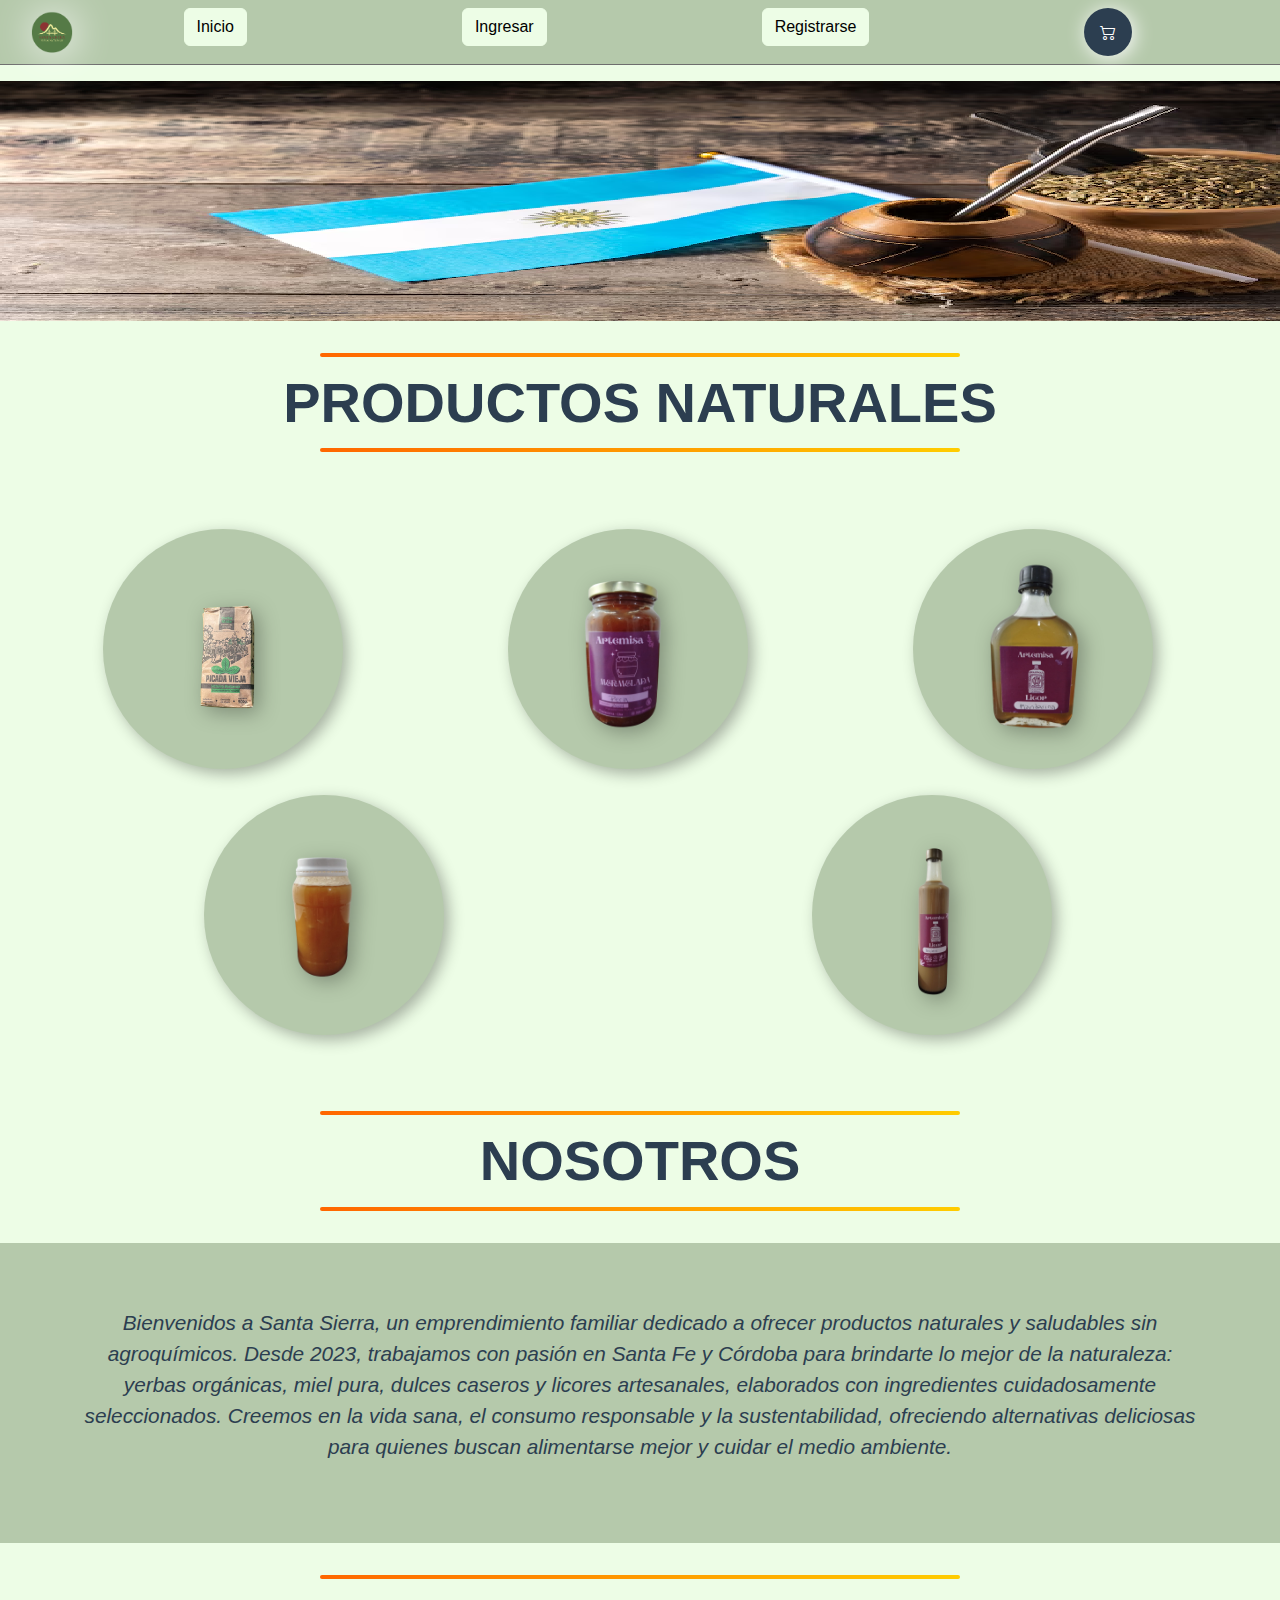
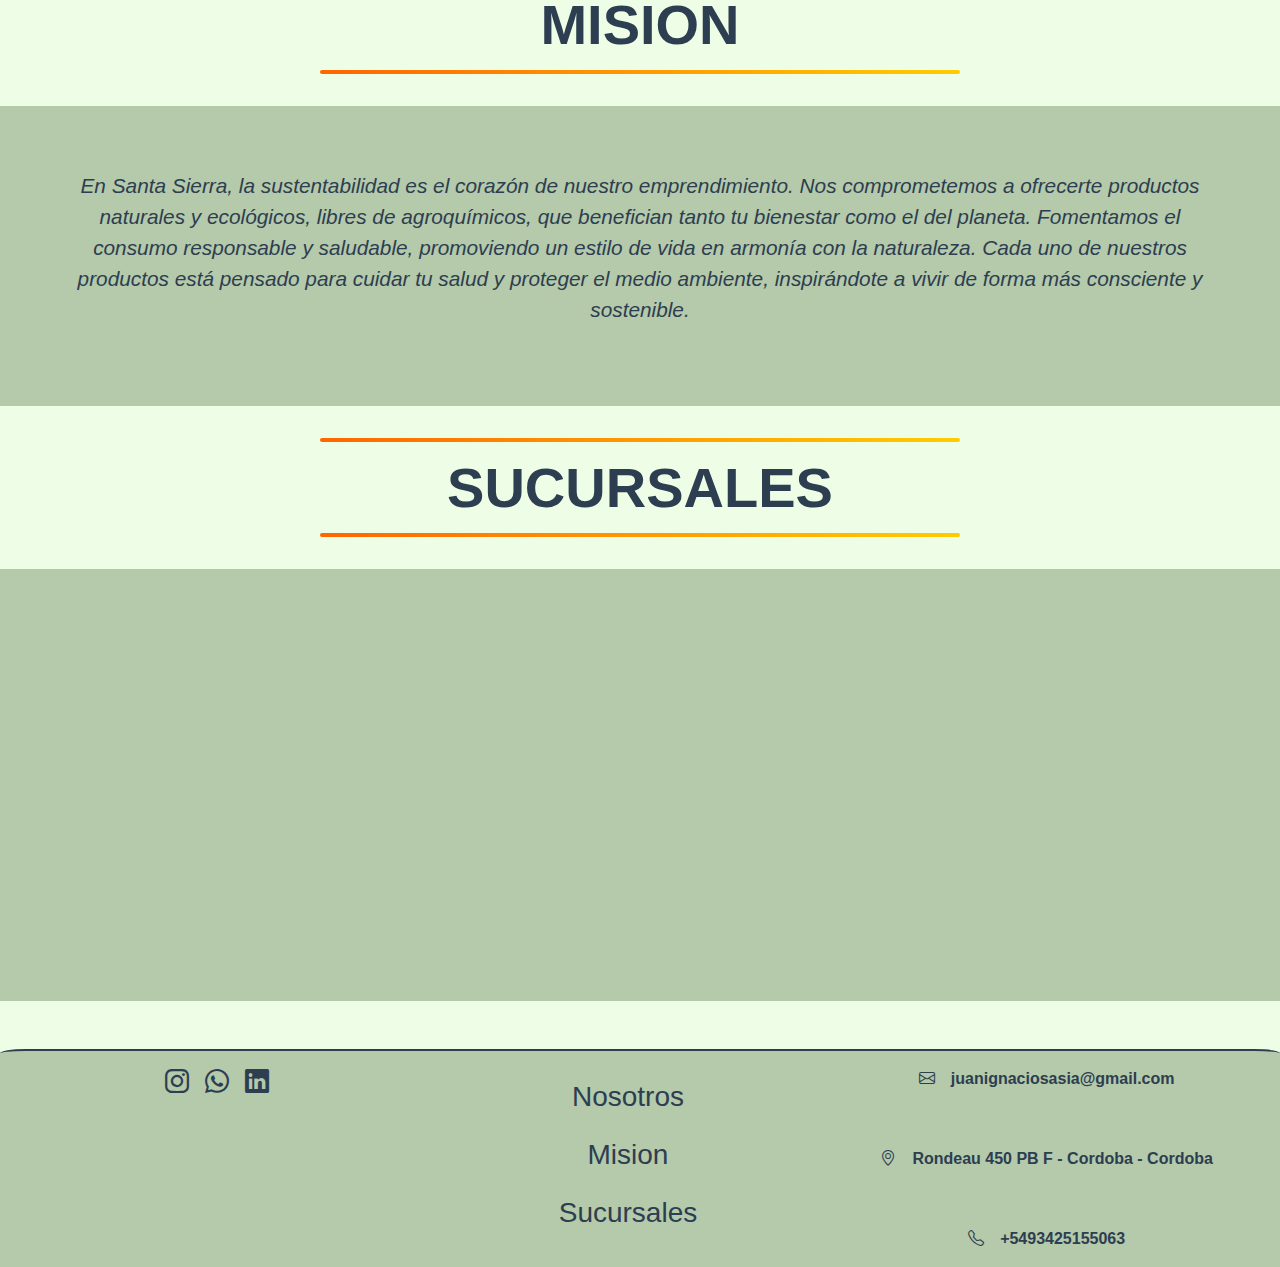
<file: index.html>
<!DOCTYPE html>
<html lang="en">
  <head>
    <meta charset="UTF-8" />
    <meta http-equiv="X-UA-Compatible" content="IE=edge" />
    <meta name="viewport" content="width=device-width, initial-scale=1.0" />
    <meta name="description" content="Santa Sierra ofrece productos naturales como yerba, miel y dulces artesanales en Santa Fe y Córdoba.">
    <meta name="keywords" content="productos naturales, yerba orgánica, miel pura, dulces artesanales">
    <meta name="author" content="Santa Sierra">
    <meta property="og:title" content="Santa Sierra - Productos Naturales">
    <meta property="og:description" content="Descubre productos 100% naturales y sustentables en Santa Fe y Córdoba. El verdadero sabor de la yerba mate organica">
    <meta property="og:image" content="https://santasierra.com/assets/logo.png">
    <meta property="og:url" content="https://santasierra.com">
    <meta name="viewport" content="width=device-width, initial-scale=1">
    <link
      rel="stylesheet"
      href="https://cdn.jsdelivr.net/npm/bootstrap-icons@1.11.3/font/bootstrap-icons.min.css"
    />
    <link rel="stylesheet" href="/Sass/index.css" />
    <title>Santa Sierra Productos Naturales</title>
  </head>

  <body>

    <header>
    <nav class="navbar navbar-expand-lg fixed-top sticky-top">
      <div class="barra-navegacion container-fluid">
        <img src="assets/img/logo.png" Logo" class="d-inline-block
        align-text-top">

        <button
          class="navbar-toggler"
          type="button"
          data-bs-toggle="collapse"
          data-bs-target="#navbarNav"
          aria-controls="navbarNav"
          aria-expanded="false"
          aria-label="Toggle navigation"
        >
          <span class="navbar-toggler-icon"></span>
        </button>

        <div class="collapse navbar-collapse" id="navbarNav">
          <ul class="navbar-nav container-fluid">
            <li class="nav-item">
              <button class="btn btn-primary" >Inicio</button>
            </li>
            <li class="nav-item">
              <button class="btn btn-primary" onclick="window.location.href='login.html';">Ingresar</button>
            </li>
            <li class="nav-item">
              <button class="btn btn-primary">Registrarse</button>
            </li>
            <div class="nav-item cart">  
                <i class="bi bi-cart2"></i>
            </div>           
          </ul> 
      </div>
      </nav>
    </header>

    <main>
    <section class="banner container-fluid">
      <img src="/assets/img/mate-banner.avif" alt="" />
    </section>

  
<section class="sec-tittle container-fluid"><h1>Productos Naturales</h1></section>



<section class="sec-products container-fluid">
    <!-- Primera fila -->
    <div class="row">
        <div class="col-lg-4 col-md-6 col-sm-12" >
            <div class="products"><img src="/assets/img/picada-vieja.png" alt="Yerba Mate" id="img-yerba"></div>      
    </div>
        <div class="col-lg-4 col-md-6 col-ssm-12 " >
            <div class="products"><img src="/assets/img/mermelada.png" alt="Mermeladas" id="img-mermelada"></div>
        </div>
        <div class="col-lg-4 col-md-12 col-sm-12">
          <div class="products"><img src="/assets/img/licor-chico.png" alt="Licores 500cc" id="img-licor-chico"></div>
      </div>
    </div>

    <!-- Tercera fila -->
    <div class="row" >
        <div class="col-lg-6 col-md-6 col-sm-12">
            <div class="products"><img src="/assets/img/miel.png" alt="Mieles" id="img-miel"></div>
        </div>
        <div class="col-lg-6 col-md-6 col-sm-12" id="products">
            <div class="products"><img src="/assets/img/licor-grande.png" alt="Licores 1 Lts" id="img-licor-grande"></div>
        </div>
    </div>
</section>



<section class="sec-tittle container-fluid" id="nosotros"><h2>Nosotros</h2></section>

<section class="noticias nosotros container-fluid">
<article class="text container-fluid">
    <p>
      Bienvenidos a Santa Sierra, un emprendimiento familiar dedicado a ofrecer productos naturales y saludables sin agroquímicos. 
      Desde 2023, trabajamos con pasión en Santa Fe y Córdoba para brindarte lo mejor de la naturaleza: yerbas orgánicas, miel pura, dulces caseros y licores artesanales, 
      elaborados con ingredientes cuidadosamente seleccionados. Creemos en la vida sana, el consumo responsable y la sustentabilidad, ofreciendo alternativas deliciosas para quienes 
      buscan alimentarse mejor y cuidar el medio ambiente.


    </p>    
   </article>
  </section>


  <section class="sec-tittle container-fluid" id="mision"><h2>Mision</h2></section>
  <section class="noticias container-fluid">
    <article class="text container-fluid">
        <p>En Santa Sierra, la sustentabilidad es el corazón de nuestro emprendimiento. 
          Nos comprometemos a ofrecerte productos naturales y ecológicos, libres de agroquímicos, 
          que benefician tanto tu bienestar como el del planeta. Fomentamos el consumo responsable y saludable, 
          promoviendo un estilo de vida en armonía con la naturaleza. Cada uno de nuestros productos está pensado para cuidar tu salud y proteger el medio ambiente, 
          inspirándote a vivir de forma más consciente y sostenible.</p>
    </article>
  </section>



<section class="sec-tittle container-fluid" id="sucursales"><h2>Sucursales</h2></section>
<section class="sucursales container-fluid">
   <article class="map">
        <iframe src="https://www.google.com/maps/embed?pb=!1m18!1m12!1m3!1d3404.639865362162!2d-64.18328842365287!3d-31.42404699662303!2m3!1f0!2f0!3f0!3m2!1i1024!2i768!4f13.1!3m3!1m2!1s0x9432a3b8bf977555%3A0x5bdbceb3a6c9b147!2sSanta%20Sierra%20Yerbas%20Naturales!5e0!3m2!1ses-419!2sar!4v1738432114400!5m2!1ses-419!2sar" 
        
        style="border:0;" 
        allowfullscreen="" 
        loading="lazy" 
        referrerpolicy="no-referrer-when-downgrade"></iframe>
      </article>
  </section>

</main>
 <footer>
<section class="sec-footer container-fluid">
  <div class="row container-fluid">
    <div class="iconos col-lg-4 col-md-2 col-sm-12">
    <a href="https://www.instagram.com/santasierra.yerbasnaturales" target="_blank"><i class="bi bi-instagram"></i></a>  
    <a href="https://wa.me/5493425155063" target="_blank"><i class="bi bi-whatsapp"></i></a>
    <a href="https://www.linkedin.com/in/juan-ignacio-sasia" target="_blank"> <i class="bi bi-linkedin"></i> </a>      
  </div>
  
  <div class="links col-lg-4 col-md-5 col-sm-12">
    <a href="#nosotros"><h3>Nosotros</h3></a>
    <a href="#mision"><h3>Mision</h3></a>
    <a href="#sucursales"><h3>Sucursales</h3></a>
</div>

<div class="contacto col-lg-4 col-md-5 col-sm-12">
    <label><i class="bi bi-envelope"></i>juanignaciosasia@gmail.com</label><br>
    <label><i class="bi bi-geo-alt"></i>Rondeau 450 PB F - Cordoba - Cordoba</label><br>
    <label><i class="bi bi-telephone"></i>+5493425155063</label>
</div>
</div>
</section>

</footer>

    <script src="/bootstrap-5.3.3/dist/js/bootstrap.bundle.min.js"></script>
  </ma>
</html>
</file>
